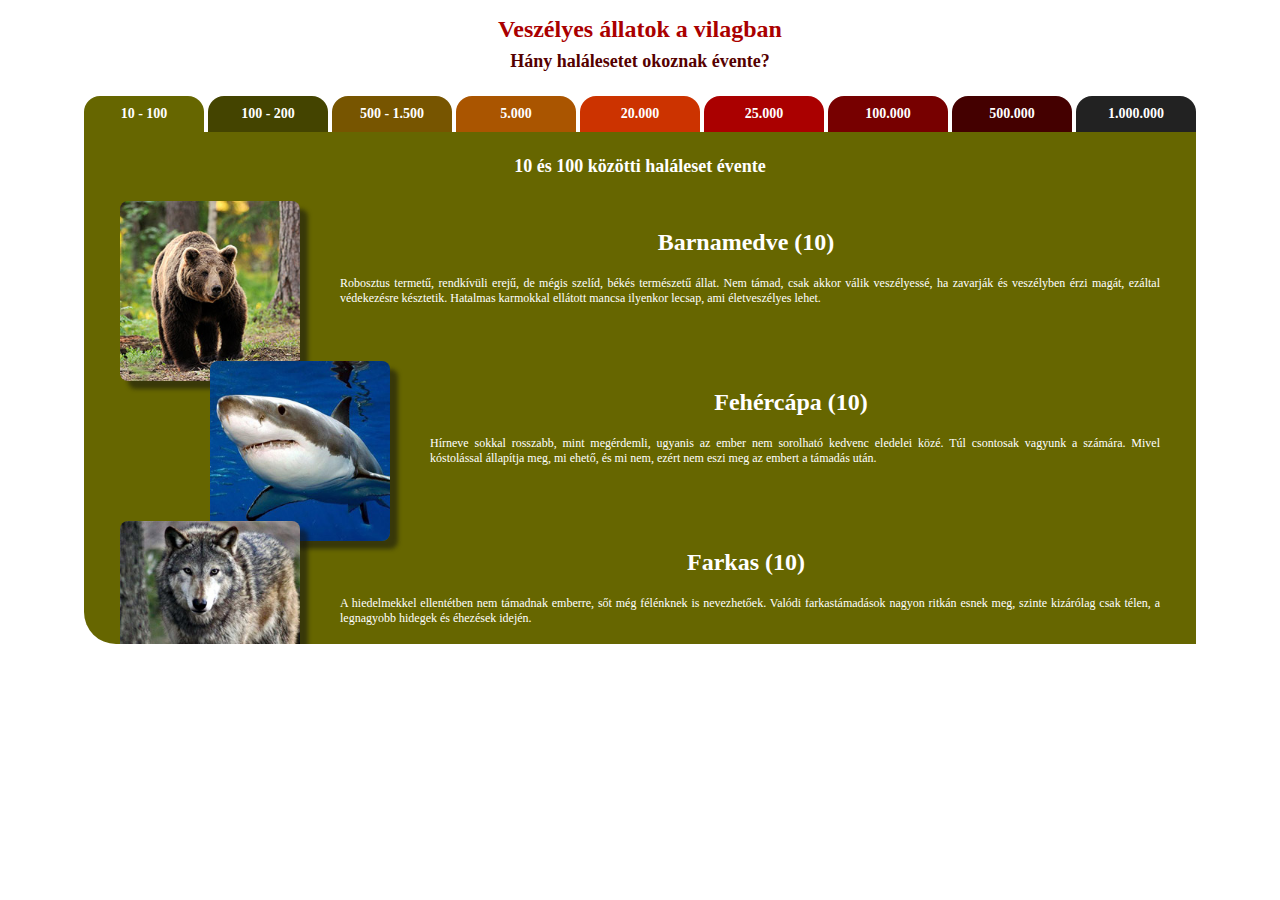
<file: index.html>
<!DOCTYPE html>
<html lang="hu">

<head>
    <meta charset="UTF-8">
    <title>Mintapélda: Veszélyes állatok a világban</title>
    <link type='text/css' rel='stylesheet' href='./css/allat.css'>
    <meta name='robots' content='noindex'>
</head>


<body>

  <center>
  <div id='keret'>

    <h1>Veszélyes állatok a vilagban</h1>
    <h2>Hány halálesetet okoznak évente?</h2>



    <a href='1.htm' target='nagyablak'>
    <div class='ful' style=' background-color: #660; '>
	10 - 100
    </div>
    </a>

    <a href='2.htm' target='nagyablak'>
    <div class='ful' style=' background-color: #440; '>
	100 - 200
    </div>
    </a>

    <a href='3.htm' target='nagyablak'>
    <div class='ful' style=' background-color: #750; '>
	500 - 1.500
    </div>
    </a>

    <a href='4.htm' target='nagyablak'>
    <div class='ful' style=' background-color: #A50; '>
	5.000
    </div>
    </a>

    <a href='5.htm' target='nagyablak'>
    <div class='ful' style=' background-color: #C30; '>
	20.000
    </div>
    </a>

    <a href='6.htm' target='nagyablak'>
    <div class='ful' style=' background-color: #A00; '>
	25.000
    </div>
    </a>

    <a href='7.htm' target='nagyablak'>
    <div class='ful' style=' background-color: #700; '>
	100.000
    </div>
    </a>

    <a href='8.htm' target='nagyablak'>
    <div class='ful' style=' background-color: #400; '>
	500.000
    </div>
    </a>

    <a href='9.htm' target='nagyablak'>
    <div class='ful' style=' background-color: #222; '>
	1.000.000
    </div>
    </a>


    <iframe name='nagyablak' width=1112 height=512 frameborder=0 src='1.htm'></iframe>

  </div>
  </center>

</body>

</html>
</file>
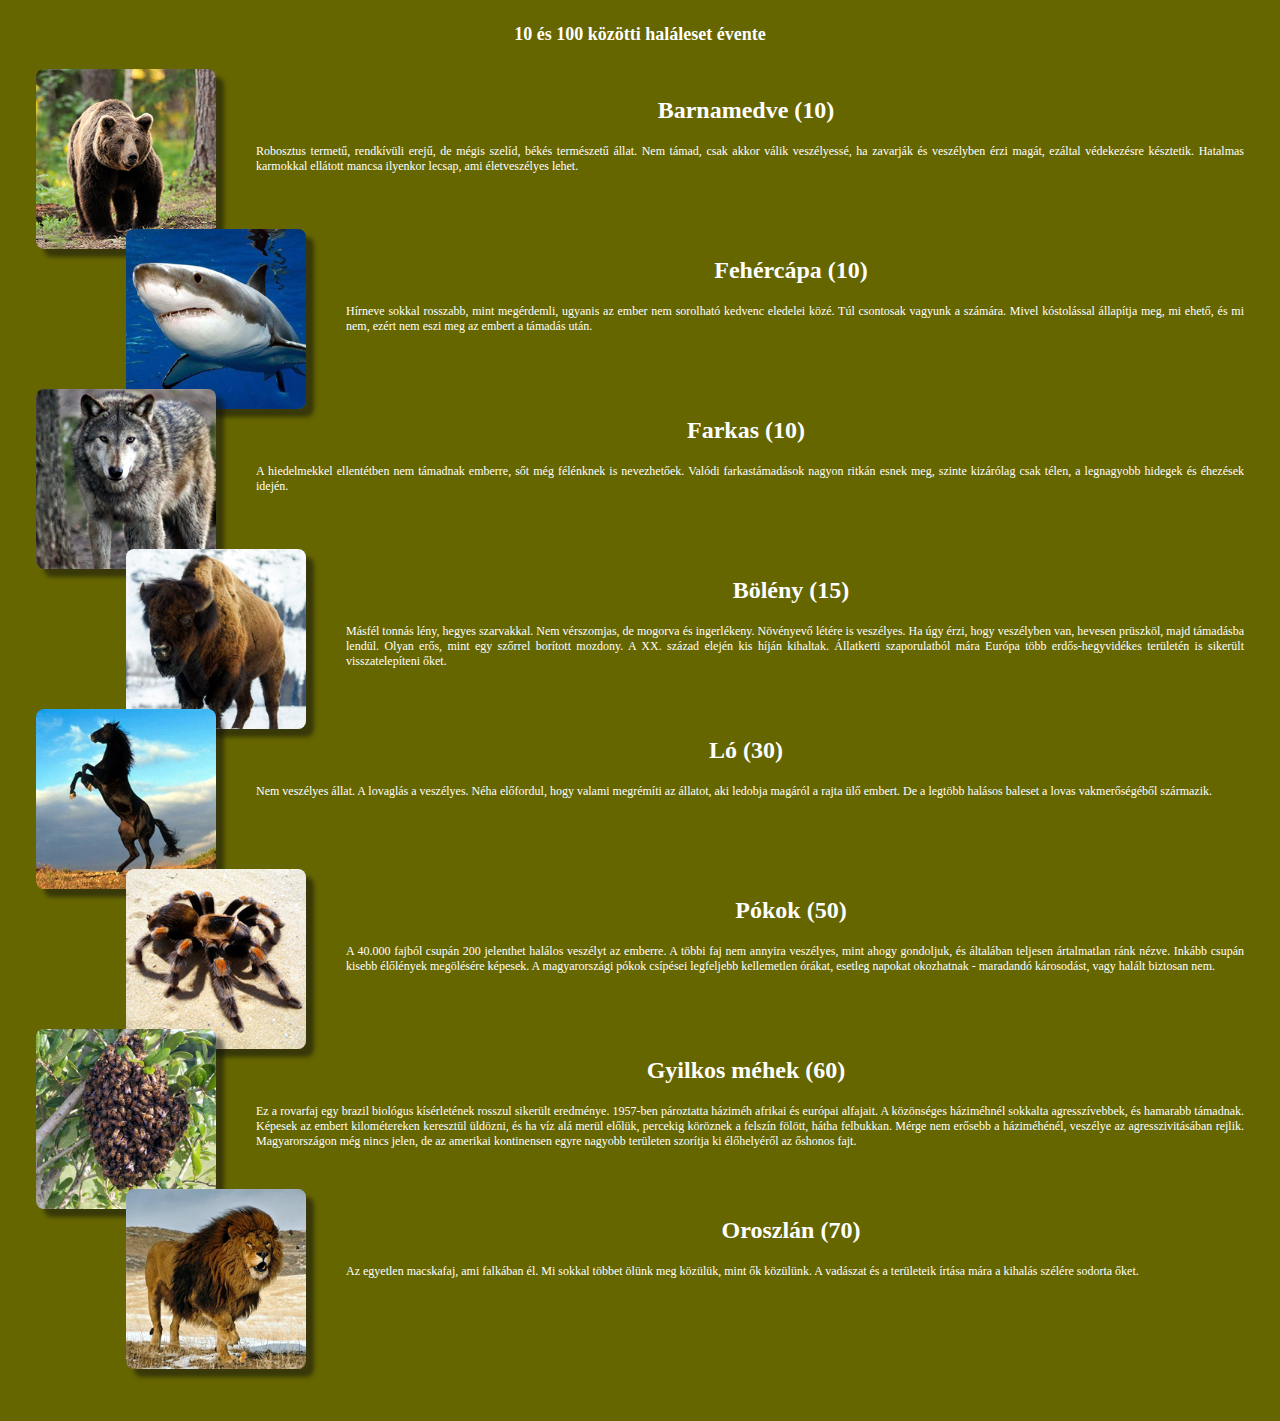
<file: 1.htm>
<!DOCTYPE html>
<html lang="hu">

<head>
	<meta charset="UTF-8">
    <link type='text/css' rel='stylesheet' href='./css/allat.css'>
    <meta name='robots' content='noindex'>
</head>


<body id='belso' style=' background-color: #660; '>


    <h1>10 és 100 közötti haláleset évente</h1>

    <div id='lista'>

	<div>
		<img src='kep/barnamedve.jpg'>
		<h2>Barnamedve (10)</h2>
		<p>
			Robosztus termetű, rendkívüli erejű, de mégis szelíd, békés természetű állat. 
			Nem támad, csak akkor válik veszélyessé, ha zavarják és veszélyben érzi magát, 
			ezáltal védekezésre késztetik. Hatalmas karmokkal ellátott mancsa ilyenkor 
			lecsap, ami életveszélyes lehet.
		</p>
	</div>

	<div>
		<img src='kep/fehercapa.jpg'>
		<h2>Fehércápa (10)</h2>
		<p>
			Hírneve sokkal rosszabb, mint megérdemli, ugyanis az ember nem sorolható kedvenc 
			eledelei közé. Túl csontosak vagyunk a számára. Mivel kóstolással állapítja meg, 
			mi ehető, és mi nem, ezért nem eszi meg az embert a támadás után.
		</p>
	</div>

	<div>
		<img src='kep/farkas.jpg'>
		<h2>Farkas (10)</h2>
		<p>
			A hiedelmekkel ellentétben nem támadnak emberre, sőt még félénknek is nevezhetőek.
			Valódi farkastámadások nagyon ritkán esnek meg, szinte kizárólag csak télen, a 
			legnagyobb hidegek és éhezések idején.
		</p>
	</div>

	<div>
		<img src='kep/boleny.jpg'>
		<h2>Bölény (15)</h2>
		<p>
			Másfél tonnás lény, hegyes szarvakkal. Nem vérszomjas, de mogorva és ingerlékeny. 
			Növényevő létére is veszélyes. Ha úgy érzi, hogy veszélyben van, hevesen prüszköl, 
			majd támadásba lendül. Olyan erős, mint egy szőrrel borított mozdony. A XX. század 
			elején kis híján kihaltak. Állatkerti szaporulatból mára Európa több erdős-hegyvidékes
			területén is sikerült visszatelepíteni őket.
 		</p>
	</div>

	<div>
		<img src='kep/lo.jpg'>
		<h2>Ló (30)</h2>
		<p>
			Nem veszélyes állat. A lovaglás a veszélyes. Néha előfordul, hogy valami megrémíti 
			az állatot, aki ledobja magáról a rajta ülő embert. De a legtöbb halásos baleset a 
			lovas vakmerőségéből származik.
		</p>
	</div>

	<div>
		<img src='kep/pok.jpg'>
		<h2>Pókok (50)</h2>
		<p>
			A 40.000 fajból csupán 200 jelenthet halálos veszélyt az emberre. A többi faj nem 
			annyira veszélyes, mint ahogy gondoljuk, és általában teljesen ártalmatlan ránk 
			nézve. Inkább csupán kisebb élőlények megölésére képesek. A magyarországi pókok 
			csípései legfeljebb kellemetlen órákat, esetleg napokat okozhatnak - maradandó 
			károsodást, vagy halált biztosan nem.
		</p>
	</div>

	<div>
		<img src='kep/mehek.jpg'>
		<h2>Gyilkos méhek (60)</h2>
		<p>
			Ez a rovarfaj egy brazil biológus kísérletének rosszul sikerült eredménye. 1957-ben 
			pároztatta háziméh afrikai és európai alfajait. A közönséges háziméhnél sokkalta 
			agresszívebbek, és hamarabb támadnak. Képesek az embert kilométereken keresztül 
			üldözni, és ha víz alá merül előlük, percekig köröznek a felszín fölött, hátha 
			felbukkan. Mérge nem erősebb a háziméhénél, veszélye az agresszivitásában rejlik.
			Magyarországon még nincs jelen, de az amerikai kontinensen egyre nagyobb területen 
			szorítja ki élőhelyéről az őshonos fajt.
		</p>
	</div>

	<div>
		<img src='kep/oroszlan.jpg'>
		<h2>Oroszlán (70)</h2>
		<p>
			Az egyetlen macskafaj, ami falkában él. Mi sokkal többet ölünk meg közülük, mint ők
			közülünk. A vadászat és a területeik írtása mára a kihalás szélére sodorta őket.
		</p>
	</div>

    </div>

</body>

</html>
</file>
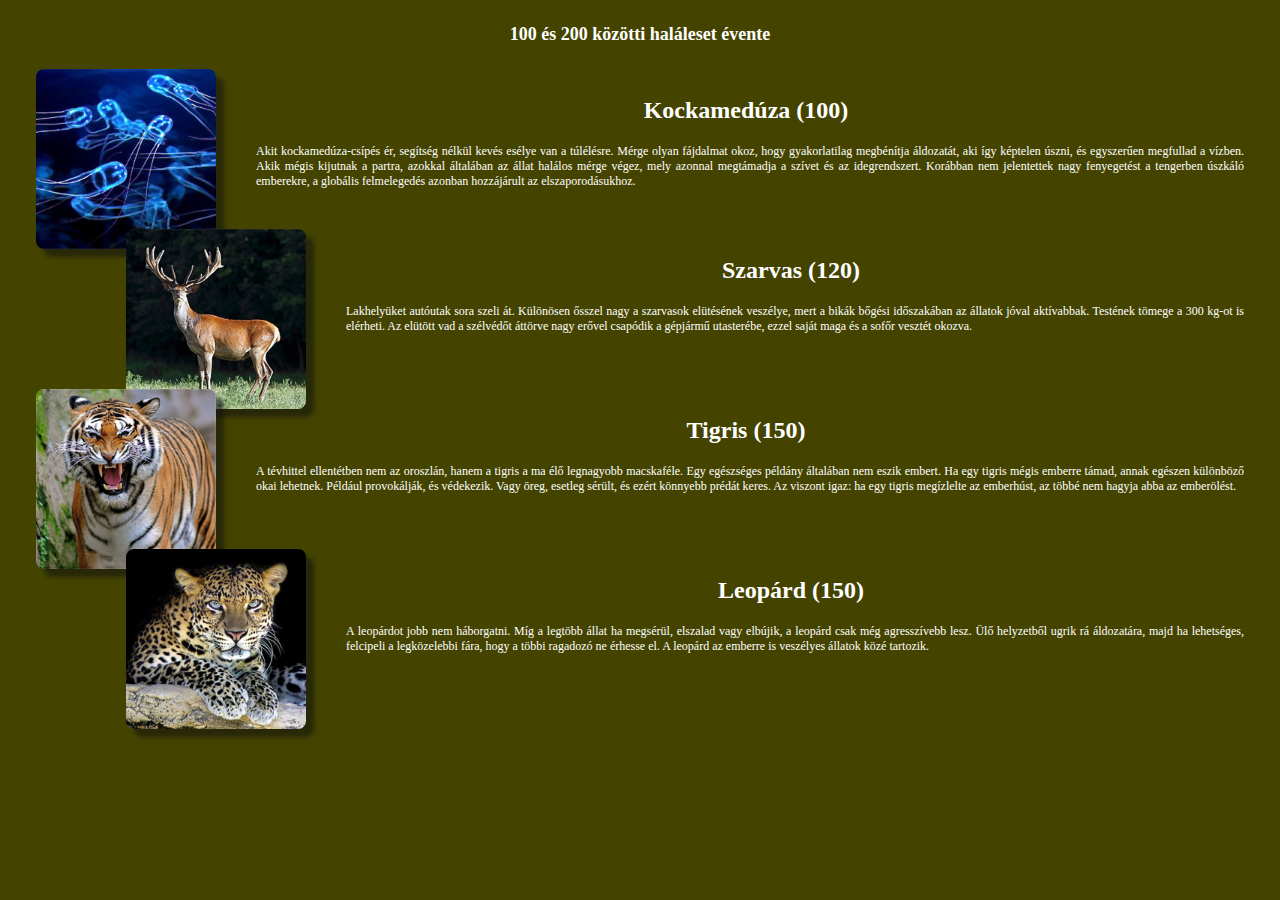
<file: 2.htm>
<!DOCTYPE html>
<html lang="hu">

<head>
	<meta charset="UTF-8">
    <link type='text/css' rel='stylesheet' href='./css/allat.css'>
    <meta name='robots' content='noindex'>
</head>


<body id='belso' style=' background-color: #440; '>


    <h1>100 és 200 közötti haláleset évente</h1>

    <div id='lista'>

	<div>
		<img src='kep/kockameduza.jpg'>
		<h2>Kockamedúza (100)</h2>
		<p>
			Akit kockamedúza-csípés ér, segítség nélkül kevés esélye van a túlélésre. Mérge 
			olyan fájdalmat okoz, hogy gyakorlatilag megbénítja áldozatát, aki így képtelen 
			úszni, és egyszerűen megfullad a vízben. Akik mégis kijutnak a partra, azokkal 
			általában az állat halálos mérge végez, mely azonnal megtámadja a szívet és az 
			idegrendszert. Korábban nem jelentettek nagy fenyegetést a tengerben úszkáló 
			emberekre, a globális felmelegedés azonban hozzájárult az elszaporodásukhoz.
		</p>
	</div>

	<div>
		<img src='kep/szarvas.jpg'>
		<h2>Szarvas (120)</h2>
		<p>
			Lakhelyüket autóutak sora szeli át. Különösen ősszel nagy a szarvasok elütésének 
			veszélye, mert a bikák bőgési időszakában az állatok jóval aktívabbak. Testének 
			tömege a 300 kg-ot is elérheti. Az elütött vad a szélvédőt áttörve nagy erővel 
			csapódik a gépjármű utasterébe, ezzel saját maga és a sofőr vesztét okozva.
		</p>
	</div>

	<div>
		<img src='kep/tigris.jpg'>
		<h2>Tigris (150)</h2>
		<p>
			A tévhittel ellentétben nem az oroszlán, hanem a tigris a ma élő legnagyobb 
			macskaféle. Egy egészséges példány általában nem eszik embert. Ha egy tigris 
			mégis emberre támad, annak egészen különböző okai lehetnek. Például provokálják,
			és védekezik. Vagy öreg, esetleg sérült, és ezért könnyebb prédát keres. Az viszont 
			igaz: ha egy tigris megízlelte az emberhúst, az többé nem hagyja abba az emberölést.
		</p>
	</div>

	<div>
		<img src='kep/leopard.jpg'>
		<h2>Leopárd (150)</h2>
		<p>
			A leopárdot jobb nem háborgatni. Míg a legtöbb állat ha megsérül, elszalad vagy 
			elbújik, a leopárd csak még agresszívebb lesz. Ülő helyzetből ugrik rá áldozatára, 
			majd ha lehetséges, felcipeli a legközelebbi fára, hogy a többi ragadozó ne érhesse 
			el. A leopárd az emberre is veszélyes állatok közé tartozik.
		</p>
	</div>

    </div>

</body>

</html>
</file>
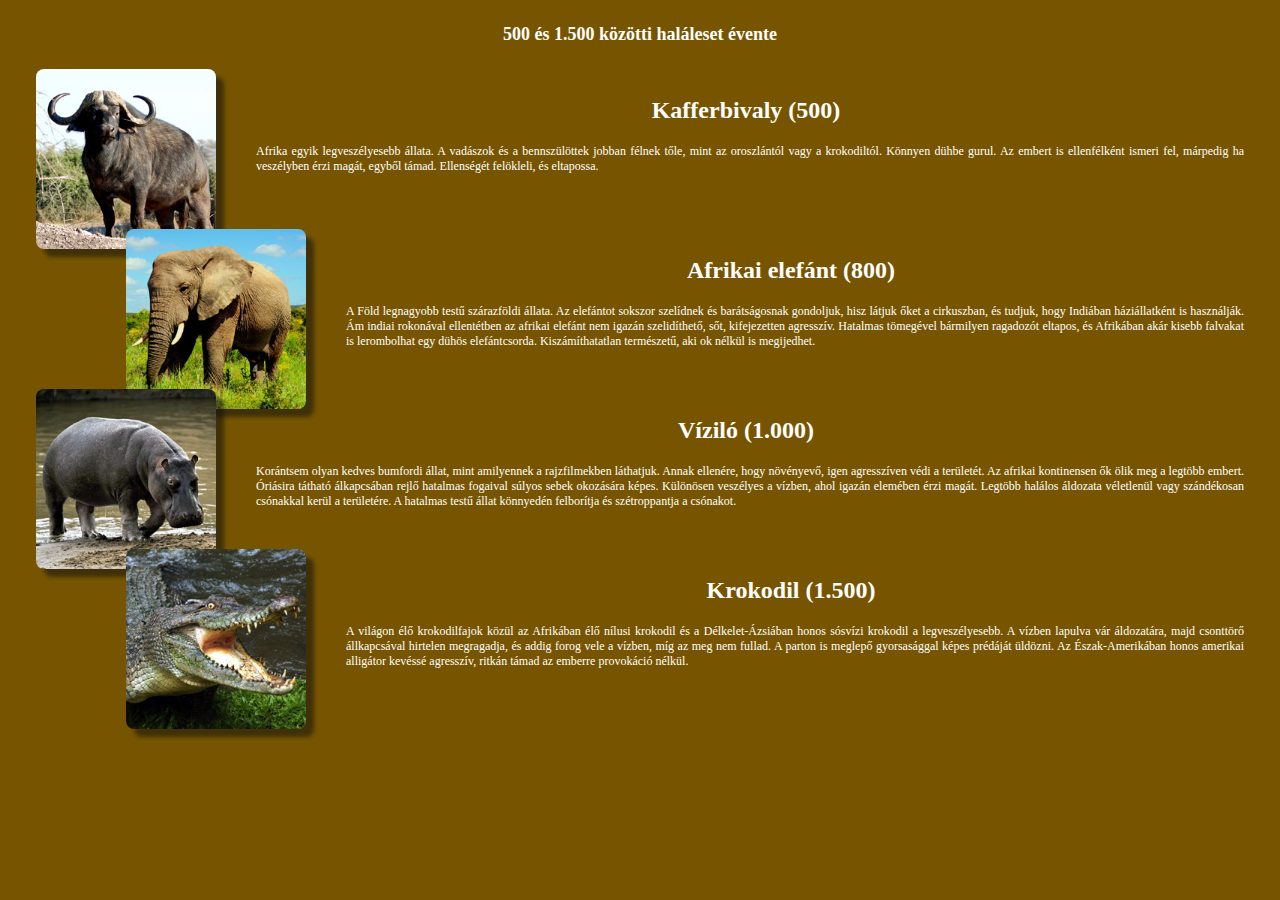
<file: 3.htm>
<!DOCTYPE html>
<html lang="hu">

<head>
	<meta charset="UTF-8">
    <link type='text/css' rel='stylesheet' href='./css/allat.css'>
    <meta name='robots' content='noindex'>
</head>


<body id='belso' style=' background-color: #750; '>


    <h1>500 és 1.500 közötti haláleset évente</h1>

    <div id='lista'>

	<div>
		<img src='kep/kafferbivaly.jpg'>
		<h2>Kafferbivaly (500)</h2>
		<p>
			Afrika egyik legveszélyesebb állata. A vadászok és a bennszülöttek jobban félnek 
			tőle, mint az oroszlántól vagy a krokodiltól. Könnyen dühbe gurul. Az embert is
			ellenfélként ismeri fel, márpedig ha veszélyben érzi magát, egyből támad. 
			Ellenségét felökleli, és eltapossa.
		</p>
	</div>

	<div>
		<img src='kep/elefant.jpg'>
		<h2>Afrikai elefánt (800)</h2>
		<p>
			A Föld legnagyobb testű szárazföldi állata. Az elefántot sokszor szelídnek és 
			barátságosnak gondoljuk, hisz látjuk őket a cirkuszban, és tudjuk, hogy Indiában 
			háziállatként is használják. Ám indiai rokonával ellentétben az afrikai elefánt nem 
			igazán szelidíthető, sőt, kifejezetten agresszív. Hatalmas tömegével bármilyen 
			ragadozót eltapos, és Afrikában akár kisebb falvakat is lerombolhat egy dühös 
			elefántcsorda. Kiszámíthatatlan természetű, aki ok nélkül is megijedhet.
		</p>
	</div>

	<div>
		<img src='kep/vizilo.jpg'>
		<h2>Víziló (1.000)</h2>
		<p>
			Korántsem olyan kedves bumfordi állat, mint amilyennek a rajzfilmekben láthatjuk. 
			Annak ellenére, hogy növényevő, igen agresszíven védi a területét. Az afrikai 
			kontinensen ők ölik meg a legtöbb embert. Óriásira tátható álkapcsában rejlő
			hatalmas fogaival súlyos sebek okozására képes. Különösen veszélyes a vízben, 
			ahol igazán elemében érzi magát. Legtöbb halálos áldozata véletlenül vagy 
			szándékosan csónakkal kerül a területére. A hatalmas testű állat könnyedén 
			felborítja és szétroppantja a csónakot.
		</p>
	</div>

	<div>
		<img src='kep/krokodil.jpg'>
		<h2>Krokodil (1.500)</h2>
		<p>
			A világon élő krokodilfajok közül az Afrikában élő nílusi krokodil és a 
			Délkelet-Ázsiában honos sósvízi krokodil a legveszélyesebb. A vízben lapulva 
			vár áldozatára, majd csonttörő állkapcsával hirtelen megragadja, és addig 
			forog vele a vízben, míg az meg nem fullad. A parton is meglepő gyorsasággal 
			képes prédáját üldözni. Az Észak-Amerikában honos amerikai alligátor kevéssé 
			agresszív, ritkán támad az emberre provokáció nélkül.
		</p>
	</div>

    </div>

</body>

</html>
</file>
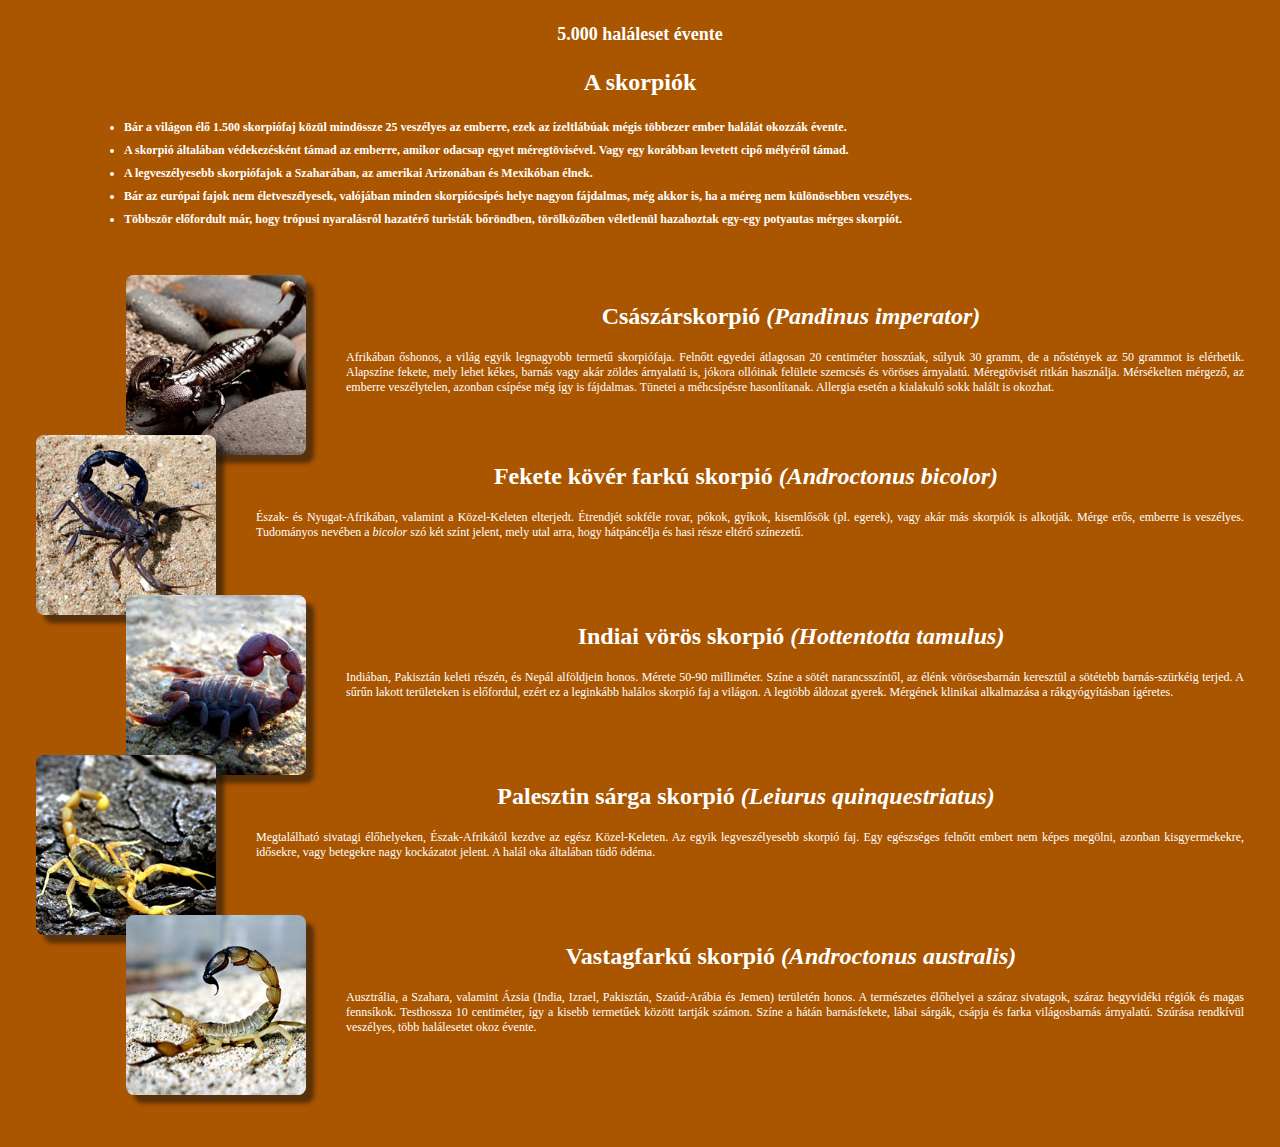
<file: 4.htm>
<!DOCTYPE html>
<html lang="hu">

<head>
	<meta charset="UTF-8">
    <link type='text/css' rel='stylesheet' href='/css/allat.css'>
    <meta name='robots' content='noindex'>
</head>


<body id='belso' style=' background-color: #A50; '>


    <h1>5.000 haláleset évente</h1>

    <h2>A skorpiók</h2>

    <div id='lista'>

	<ul>

		<li>Bár a világon élő 1.500 skorpiófaj közül mindössze 25 veszélyes az emberre, ezek 
		    az ízeltlábúak mégis többezer ember halálát okozzák évente. 
		<li>A skorpió általában védekezésként támad az emberre, amikor odacsap egyet méregtövisével. 
		    Vagy egy korábban levetett cipő mélyéről támad. 
		<li>A legveszélyesebb skorpiófajok a Szaharában, az amerikai Arizonában és Mexikóban élnek. 
		<li>Bár az európai fajok nem életveszélyesek, valójában minden skorpiócsípés helye nagyon 
		    fájdalmas, még akkor is, ha a méreg nem különösebben veszélyes. 
		<li>Többször előfordult már, hogy trópusi nyaralásról hazatérő turisták bőröndben, törölközőben 
		    véletlenül hazahoztak egy-egy potyautas mérges skorpiót.
	</ul>

	<div>
		<img src='kep/skorpio_csaszar.jpg'>
		<h2>Császárskorpió <i>(Pandinus imperator)</i></h2>
		<p>
			Afrikában őshonos, a világ egyik legnagyobb termetű skorpiófaja. Felnőtt egyedei 
			átlagosan 20 centiméter hosszúak, súlyuk 30 gramm, de a nőstények az 50 grammot 
			is elérhetik. Alapszíne fekete, mely lehet kékes, barnás vagy akár zöldes árnyalatú 
			is, jókora ollóinak felülete szemcsés és vöröses árnyalatú. Méregtövisét ritkán 
			használja. Mérsékelten mérgező, az emberre veszélytelen, azonban csípése még így 
			is fájdalmas. Tünetei a méhcsípésre hasonlítanak. Allergia esetén a kialakuló 
			sokk halált is okozhat.
		</p>
	</div>

	<div>
		<img src='kep/skorpio_feketekoverfarku.jpg'>
		<h2>Fekete kövér farkú skorpió <i>(Androctonus bicolor)</i></h2>
		<p>
			Észak- és Nyugat-Afrikában, valamint a Közel-Keleten elterjedt. Étrendjét 
			sokféle rovar, pókok, gyíkok, kisemlősök (pl. egerek), vagy akár más skorpiók 
			is alkotják. Mérge erős, emberre is veszélyes. Tudományos nevében a <i>bicolor</i> 
			szó két színt jelent, mely utal arra, hogy hátpáncélja és hasi része eltérő 
			színezetű. 
		</p>
	</div>

	<div>
		<img src='kep/skorpio_indiaivoros.jpg'>
		<h2>Indiai vörös skorpió <i>(Hottentotta tamulus)</i></h2>
		<p>
			Indiában, Pakisztán keleti részén, és Nepál alföldjein honos. Mérete 50-90 
			milliméter. Színe a sötét narancsszíntől, az élénk vörösesbarnán keresztül 
			a sötétebb barnás-szürkéig terjed. A sűrűn lakott területeken is előfordul, 
			ezért ez a leginkább halálos skorpió faj a világon. A legtöbb áldozat gyerek. 
			Mérgének klinikai alkalmazása a rákgyógyításban ígéretes.
		</p>
	</div>

	<div>
		<img src='kep/skorpio_palesztinsarga.jpg'>
		<h2>Palesztin sárga skorpió <i>(Leiurus quinquestriatus)</i></h2>
		<p>
			Megtalálható sivatagi élőhelyeken, Észak-Afrikától kezdve az egész Közel-Keleten. 
			Az egyik legveszélyesebb skorpió faj. Egy egészséges felnőtt embert nem képes 
			megölni, azonban kisgyermekekre, idősekre, vagy betegekre nagy kockázatot jelent. 
			A halál oka általában tüdő ödéma. 
		</p>
	</div>

	<div>
		<img src='kep/skorpio_vastagfarku.jpg'>
		<h2>Vastagfarkú skorpió <i>(Androctonus australis)</i></h2>
		<p>
			Ausztrália, a Szahara, valamint Ázsia (India, Izrael, Pakisztán, Szaúd-Arábia 
			és Jemen) területén honos. A természetes élőhelyei a száraz sivatagok, száraz 
			hegyvidéki régiók és magas fennsíkok. Testhossza 10 centiméter, így a kisebb 
			termetűek között tartják számon. Színe a hátán barnásfekete, lábai sárgák, 
			csápja és farka világosbarnás árnyalatú. Szúrása rendkívül veszélyes, 
			több halálesetet okoz évente. 
		</p>
	</div>

    </div>

</body>

</html>
</file>
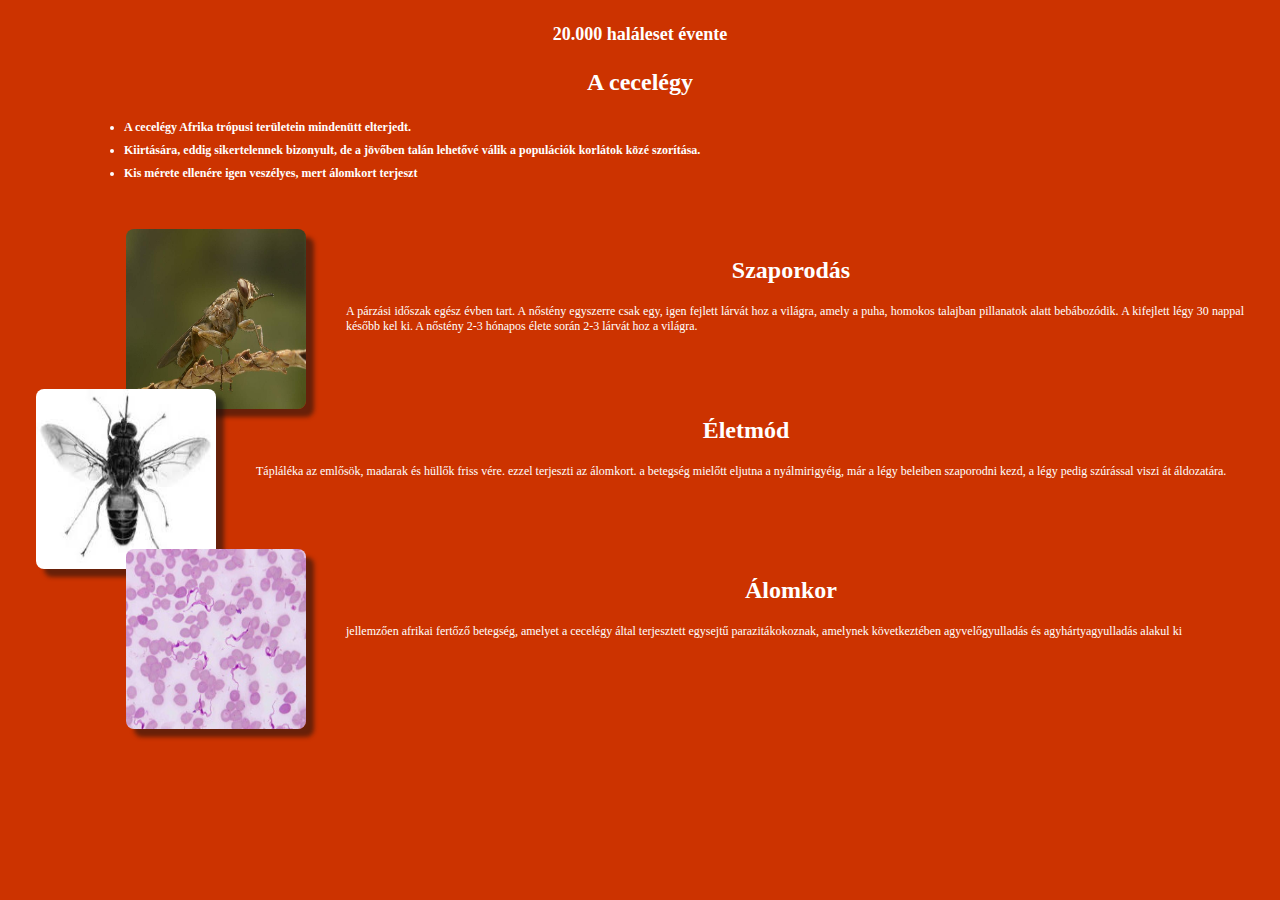
<file: 5.htm>
<!DOCTYPE html>
<html lang="hu">

<head>
	<meta charset="UTF-8">
    <link type='text/css' rel='stylesheet' href='./css/allat.css'>
    <meta name='robots' content='noindex'>
</head>


<body id='belso' style=' background-color: #C30; '>


    <h1>20.000 haláleset évente</h1>

    <h2>A cecelégy</h2>

    <div id='lista'>
		

	<ul>
		<li>A cecelégy Afrika trópusi területein mindenütt elterjedt.
		<li>Kiirtására, eddig sikertelennek bizonyult, de a jövőben talán lehetővé válik a populációk korlátok közé szorítása.
		<li>  Kis mérete ellenére igen veszélyes, mert álomkort terjeszt 
	</ul>

	
	<div>
		<img src='./kep/cece2.jpg'>
		<h2>Szaporodás</h2>
		<p>
			A párzási időszak egész évben tart. A nőstény egyszerre csak egy, igen fejlett lárvát hoz a világra, amely a puha, homokos talajban pillanatok alatt bebábozódik. A kifejlett légy 30 nappal később kel ki. A nőstény 2-3 hónapos élete során 2-3 lárvát hoz a világra.
		</p>
	</div>
	<div>
		<img src='./kep/cece3.jpg'>
		<h2>Életmód</h2>
		<p>
			Tápláléka az emlősök, madarak és hüllők friss vére. ezzel terjeszti az álomkort. a betegség mielőtt eljutna a nyálmirigyéig, már a légy beleiben szaporodni kezd, a légy pedig szúrással viszi át áldozatára.
		</p>
	</div>
	<div>
		<img src='./kep/cece1.jpg'>
		<h2>Álomkor</h2>
		<p>
			jellemzően afrikai fertőző betegség, amelyet a cecelégy által terjesztett egysejtű parazitákokoznak, amelynek következtében agyvelőgyulladás és agyhártyagyulladás alakul ki
		</p>
	</div>

    </div>

</body>

</html>
</file>
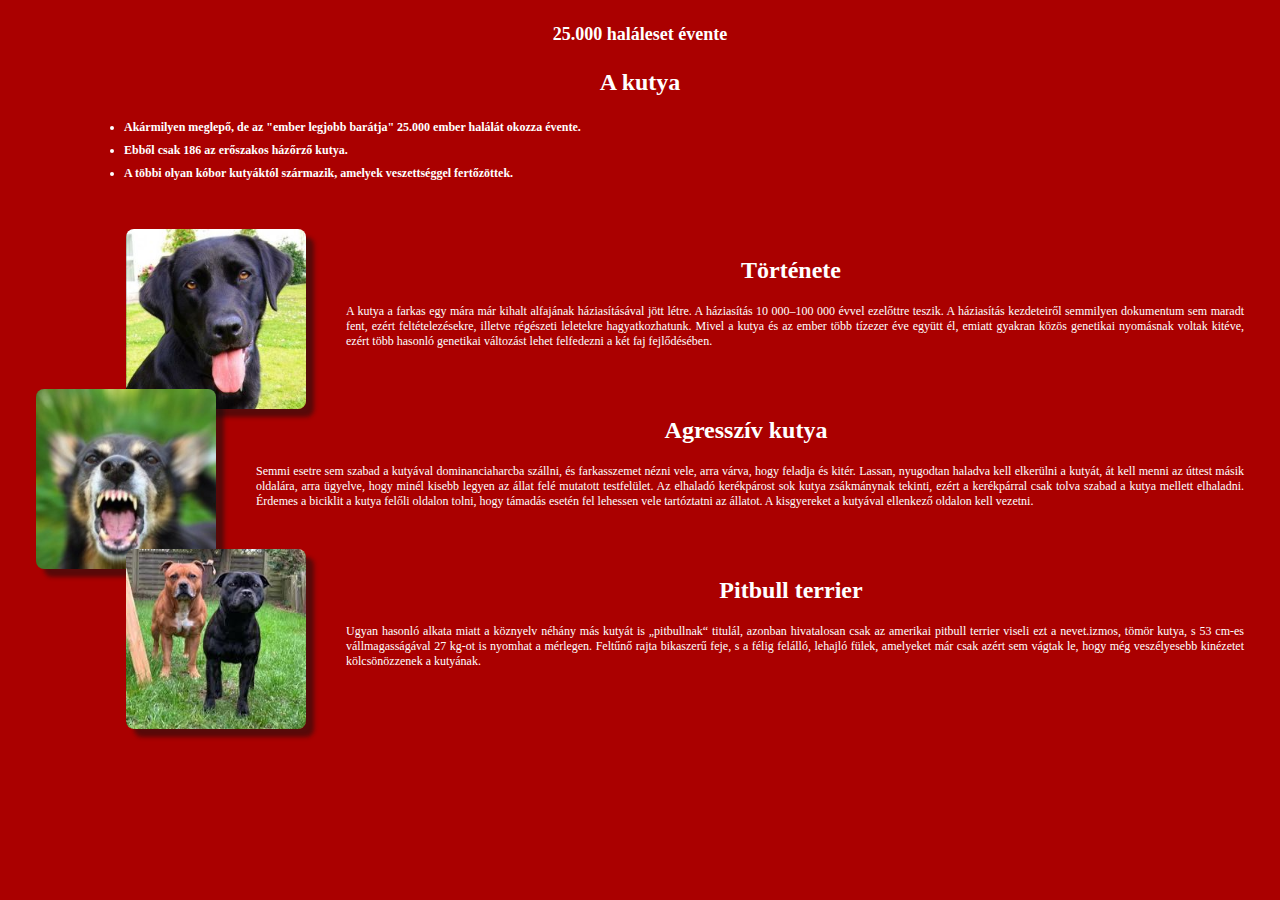
<file: 6.htm>
<!DOCTYPE html>
<html lang="hu">

<head>
	<meta charset="UTF-8">
    <link type='text/css' rel='stylesheet' href='./css/allat.css'>
    <meta name='robots' content='noindex'>
</head>


<body id='belso' style=' background-color: #A00; '>


    <h1>25.000 haláleset évente</h1>

    <h2>A kutya</h2>

    <div id='lista'>

	<ul>
		<li>Akármilyen meglepő, de az "ember legjobb barátja" 25.000 ember halálát okozza évente.
		<li>  Ebből csak 186 az erőszakos házőrző kutya.
		<li> A többi olyan kóbor kutyáktól származik, amelyek veszettséggel fertőzöttek.
	</ul>

	<div>
		<img src='/kep/dog1.jpg'>
		<h2>Története</h2>
		<p>
			A kutya a farkas egy mára már kihalt alfajának  háziasításával  jött létre.  A háziasítás 10 000–100 000 évvel ezelőttre teszik. A háziasítás kezdeteiről semmilyen dokumentum sem maradt fent, ezért feltételezésekre, illetve régészeti leletekre hagyatkozhatunk. Mivel a kutya és az ember több tízezer éve együtt él, emiatt gyakran közös genetikai nyomásnak voltak kitéve, ezért több hasonló genetikai változást lehet felfedezni a két faj fejlődésében. 		</p>
	</div>
	<div>
		<img src='kep/dog2.jpg'>
		<h2>Agresszív kutya</h2>
		<p>
			Semmi esetre sem szabad a kutyával dominanciaharcba szállni, és farkasszemet nézni vele, arra várva, hogy feladja és kitér. Lassan, nyugodtan haladva kell elkerülni a kutyát, át kell menni az úttest másik oldalára, arra ügyelve, hogy minél kisebb legyen az állat felé mutatott testfelület. Az elhaladó kerékpárost sok kutya zsákmánynak tekinti, ezért a kerékpárral csak tolva szabad a kutya mellett elhaladni. Érdemes a biciklit a kutya felőli oldalon tolni, hogy támadás esetén fel lehessen vele tartóztatni az állatot. A kisgyereket a kutyával ellenkező oldalon kell vezetni.
		</p>
	</div>
	<div>
		<img src='kep/dog3.jpg'>
		<h2>Pitbull terrier</h2>
		<p>
			Ugyan hasonló alkata miatt a köznyelv néhány más kutyát is „pitbullnak“ titulál, azonban hivatalosan csak az amerikai pitbull terrier viseli ezt a nevet.izmos, tömör kutya, s 53 cm-es vállmagasságával 27 kg-ot is nyomhat a mérlegen. Feltűnő rajta bikaszerű feje, s a félig felálló, lehajló fülek, amelyeket már csak azért sem vágtak le, hogy még veszélyesebb kinézetet kölcsönözzenek a kutyának.
		</p>
	</div>

    </div>

</body>

</html>
</file>
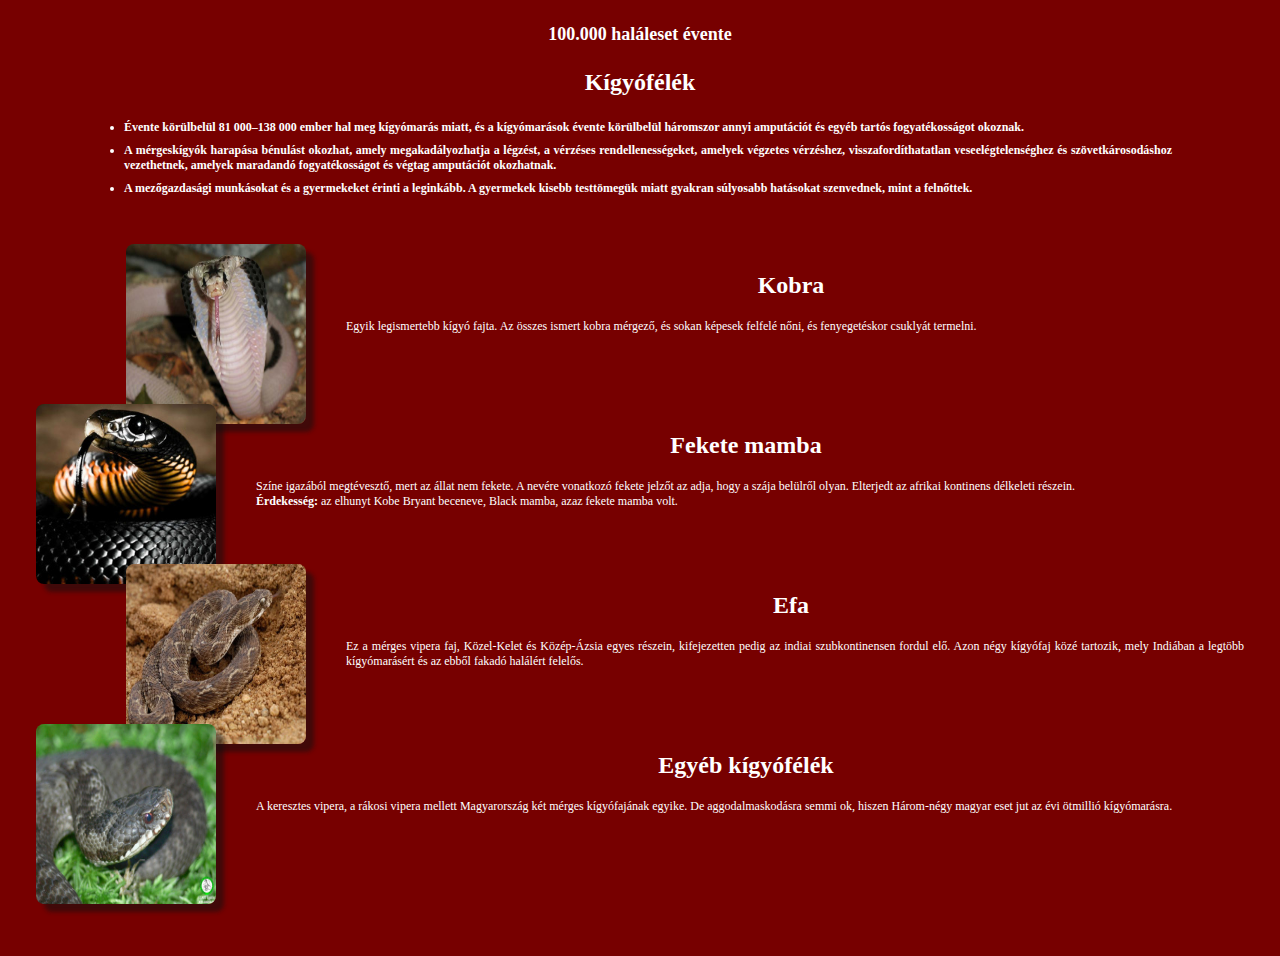
<file: 7.htm>
<!DOCTYPE html>
<html lang="hu">

<head>
	<meta charset="UTF-8">
    <link type='text/css' rel='stylesheet' href='./css/allat.css'>
    <meta name='robots' content='noindex'>
</head>


<body id='belso' style=' background-color: #700; '>


    <h1>100.000 haláleset évente</h1>

    <h2>Kígyófélék</h2>

    <div id='lista'>

	<ul>
		<li>Évente körülbelül 81 000–138 000 ember hal meg kígyómarás miatt, és a kígyómarások évente körülbelül háromszor annyi amputációt és egyéb tartós fogyatékosságot okoznak.
		<li>A mérgeskígyók harapása bénulást okozhat, amely megakadályozhatja a légzést, a vérzéses rendellenességeket, amelyek végzetes vérzéshez, visszafordíthatatlan veseelégtelenséghez és szövetkárosodáshoz vezethetnek, amelyek maradandó fogyatékosságot és végtag amputációt okozhatnak.
		<li>A mezőgazdasági munkásokat és a gyermekeket érinti a leginkább. A gyermekek kisebb testtömegük miatt gyakran súlyosabb hatásokat szenvednek, mint a felnőttek.
	</ul>

	<div>
		<img src='kep/kigyo1.jpg'>
		<h2>Kobra</h2>
		<p>
			 Egyik legismertebb kígyó fajta. Az összes ismert kobra mérgező, és sokan képesek felfelé nőni, és fenyegetéskor csuklyát termelni.
		</p>
	</div>
	<div>
		<img src='kep/kigyo2.jpg'>
		<h2>Fekete mamba</h2>
		<p>
			Színe igazából  megtévesztő, mert az állat nem fekete. A nevére vonatkozó fekete jelzőt az adja, hogy a szája belülről olyan. Elterjedt az afrikai kontinens délkeleti részein. <br> <b> Érdekesség:</b> az elhunyt Kobe Bryant beceneve, Black mamba, azaz fekete mamba volt. 
		</p>
	</div>
	<div>
		<img src='kep/kigyo3.jpg'>
		<h2>Efa</h2>
		<p>
			Ez a mérges vipera faj, Közel-Kelet és Közép-Ázsia egyes részein, kifejezetten pedig az indiai szubkontinensen fordul elő. Azon négy kígyófaj közé tartozik, mely Indiában a legtöbb kígyómarásért és az ebből fakadó halálért felelős.
		</p>
	</div>
	<div>
		<img src='kep/kigyo4.jpg'>
		<h2> Egyéb kígyófélék</h2>
		<p>
			A keresztes vipera, a rákosi vipera mellett Magyarország két mérges kígyófajának egyike. De aggodalmaskodásra semmi ok, hiszen Három-négy magyar eset jut az évi ötmillió kígyómarásra.
		</p>
	</div>

    </div>

</body>

</html>
</file>
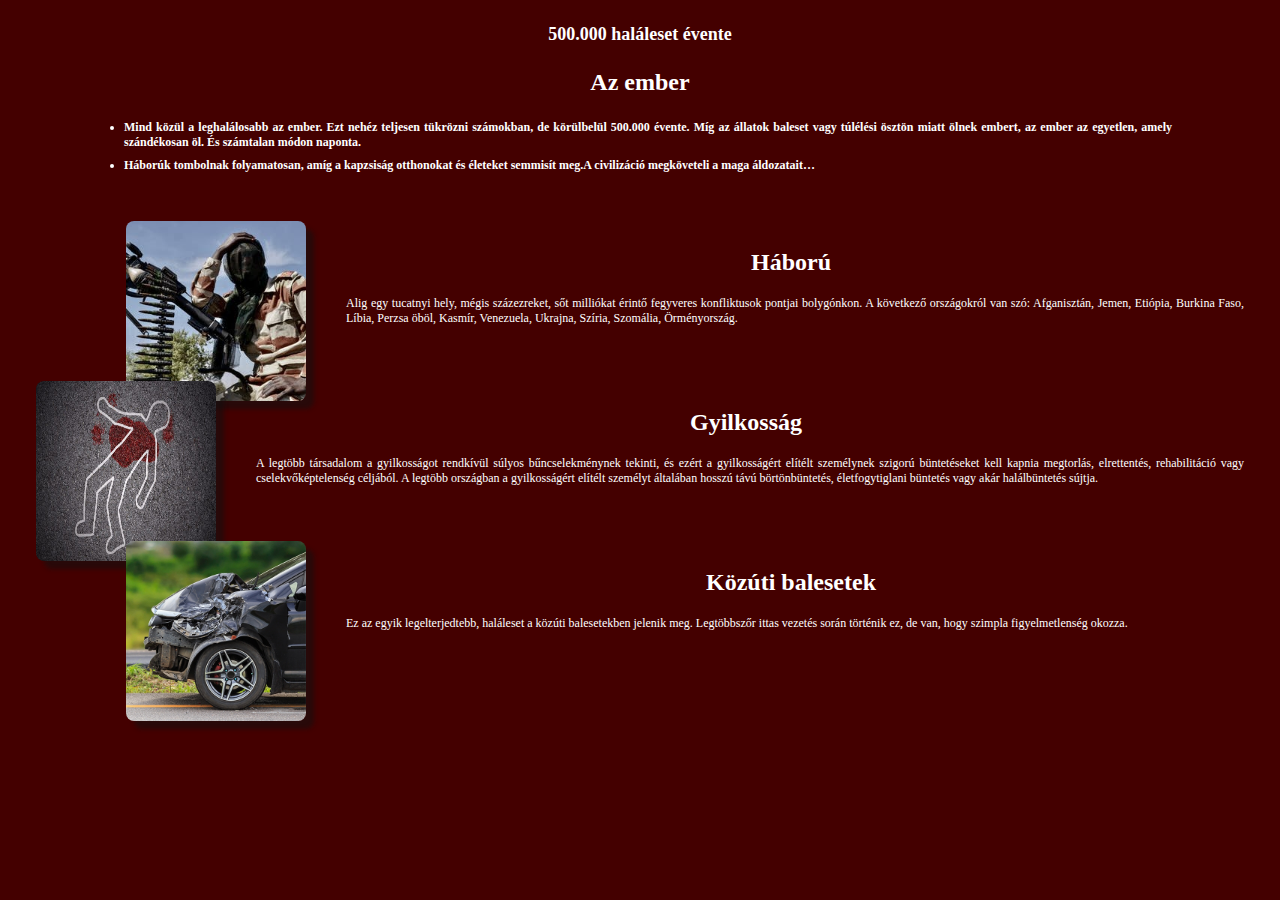
<file: 8.htm>
<!DOCTYPE html>
<html lang="hu">

<head>
	<meta charset="UTF-8">
    <link type='text/css' rel='stylesheet' href='./css/allat.css'>
    <meta name='robots' content='noindex'>
</head>


<body id='belso' style=' background-color: #400; '>


    <h1>500.000 haláleset évente</h1>

    <h2>Az ember</h2>

    <div id='lista'>

	<ul>
		<li>Mind közül a leghalálosabb az ember. Ezt nehéz teljesen tükrözni számokban, de körülbelül 500.000 évente. Míg az állatok baleset vagy túlélési ösztön miatt ölnek embert, az ember az egyetlen, amely szándékosan öl. És számtalan módon naponta.
		<li>Háborúk tombolnak folyamatosan, amíg a kapzsiság otthonokat és életeket semmisít meg.A civilizáció megköveteli a maga áldozatait…
			
	</ul>

	<div>
		<img src='kep/ember1.jpg'>
		<h2>Háború</h2>
		<p>
			Alig egy tucatnyi hely, mégis százezreket, sőt milliókat érintő fegyveres konfliktusok pontjai bolygónkon. A következő országokról van szó: Afganisztán, Jemen, Etiópia, Burkina Faso, Líbia, Perzsa öböl, Kasmír, Venezuela, Ukrajna, Szíria, Szomália, Örményország.
		</p>
	</div>
	<div>
		<img src='kep/ember2.jpg'>
		<h2>Gyilkosság</h2>
		<p>
			A legtöbb társadalom a gyilkosságot rendkívül súlyos bűncselekménynek tekinti, és ezért a gyilkosságért elítélt személynek szigorú büntetéseket kell kapnia megtorlás, elrettentés, rehabilitáció vagy cselekvőképtelenség céljából. A legtöbb országban a gyilkosságért elítélt személyt általában hosszú távú börtönbüntetés, életfogytiglani büntetés vagy akár halálbüntetés sújtja.
		</p>
	</div>

	<div>
		<img src='kep/ember3.jpg'>
		<h2>Közúti balesetek</h2>
		<p>
			Ez az egyik legelterjedtebb, haláleset a közúti balesetekben jelenik meg. Legtöbbszőr ittas vezetés során történik ez, de van, hogy szimpla figyelmetlenség okozza.
		</p>
	</div>


    </div>

</body>

</html>
</file>
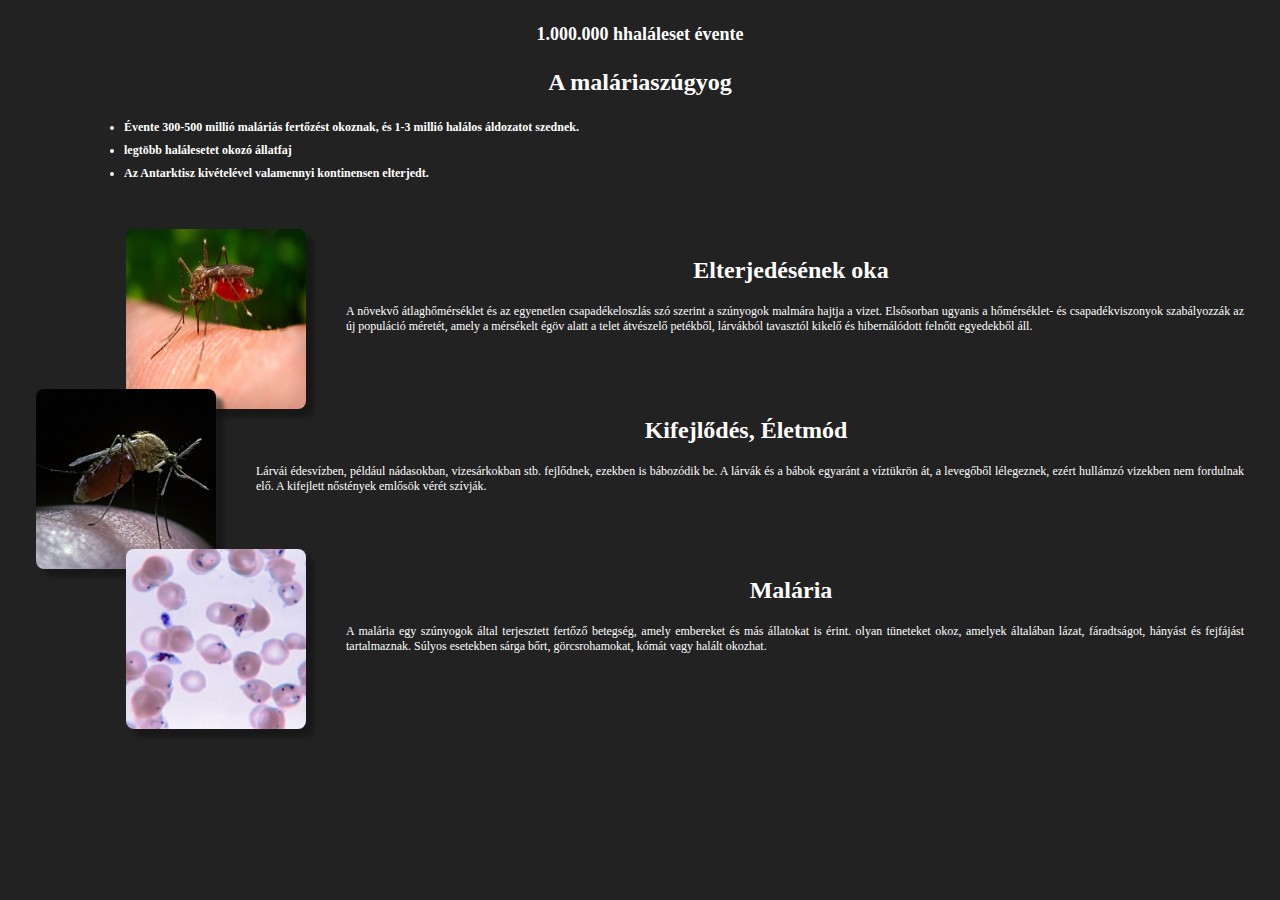
<file: 9.htm>
<!DOCTYPE html>
<html lang="hu">

<head>
	<meta charset="UTF-8">
    <link type='text/css' rel='stylesheet' href='./css/allat.css'>
    <meta name='robots' content='noindex'>
</head>


<body id='belso' style=' background-color: #222; '>


    <h1>1.000.000 hhaláleset évente</h1>

    <h2>A maláriaszúgyog</h2>

    <div id='lista'>

	<ul>
		<li>Évente 300-500 millió maláriás fertőzést okoznak, és 1-3 millió halálos áldozatot szednek.
		<li>legtöbb halálesetet okozó állatfaj
		<li> Az Antarktisz kivételével valamennyi kontinensen elterjedt.
	</ul>

	<div>
		<img src='kep/szunyog1.jpg'>
		<h2>Elterjedésének oka</h2>
		<p>
			A növekvő átlaghőmérséklet és az egyenetlen csapadékeloszlás szó szerint a szúnyogok malmára hajtja a vizet. Elsősorban ugyanis a hőmérséklet- és csapadékviszonyok szabályozzák az  új populáció méretét, amely a mérsékelt égöv alatt a telet átvészelő petékből, lárvákból tavasztól kikelő és hibernálódott felnőtt egyedekből áll.
		</p>
	</div>
	<div>
		<img src='kep/szunyog2.jpg'>
		<h2>Kifejlődés, Életmód</h2>
		<p>
			Lárvái édesvízben, például nádasokban, vizesárkokban stb. fejlődnek, ezekben is bábozódik be. A lárvák és a bábok egyaránt a víztükrön át, a levegőből lélegeznek, ezért hullámzó vizekben nem fordulnak elő. A kifejlett nőstények emlősök vérét szívják.
		</p>
	</div>
	<div>
		<img src='kep/szunyog3.jpg'>
		<h2>Malária</h2>
		<p>
			A malária egy szúnyogok által terjesztett fertőző betegség, amely embereket és más állatokat is érint.  olyan tüneteket okoz, amelyek általában lázat, fáradtságot, hányást és fejfájást tartalmaznak. Súlyos esetekben sárga bőrt, görcsrohamokat, kómát vagy halált okozhat.
		</p>
	</div>

    </div>

</body>

</html>
</file>
<file: css/allat.css>
/* * *  K�ls� keret form�z�sa  * * */


    body
    {
	font-family       :  Verdana             ;
	text-align        :  center              ;
    }

    div#keret
    {
	width             : 1116px               ;
    }

    div#keret h1
    {
	margin-bottom     :  0                   ;
	font-size         : 24px                 ;
	color             : #AA0000              ;
    }

    div#keret h2
    {
	margin            :  8px 0 24px 0        ;
	font-size         : 18px                 ;
	color             : #550000              ;
    }

    a
    {
	text-decoration   :  none                ;
    }

    .ful
    {
	float             :  left                ;
	width             :  120px               ;
	height            :   36px               ;
	margin            :  0 2px               ;
	border-radius     :  16px 16px 0 0       ;
	text-align        :  center              ;
	line-height       :  36px                ;
	vertical-align    :  middle              ;
	font-weight       :  bold                ;
	font-size         :  14px                ;
	color             :  #FFF                ;
    }

    iframe
    {
	border-radius     :  0 0 0 32px          ;  webkit-border-radius: 0 0 0 32px ;  -moz-border-radius: 0 0 0 32px ;
    }



/* * *  Bels� keret form�z�sa  * * */


    body#belso
    {
	margin            :  24px 36px 72px 36px ;
	padding           :  0px                 ;
	text-align        :  left                ;
	font-size         :  12px                ;
	color             :  #FFF                ;
    }

    body#belso h1
    {
	margin            :  24px                ;
	text-align        :  center              ;
	font-size         :  18px                ;
    }

    body#belso h2
    {
	text-align        :  center              ;
	font-size         :  24px                ;
    }



/* * *  Bels� keret: lista �s k�pek-bekezd�sek form�z�sa  * * */


    body#belso div#lista ul
    {
	text-align        :  justify             ;
	margin            :  24px 72px 48px 48px ;
	font-weight       :  bold                ; 
    }

    body#belso div#lista ul li
    {
	margin-bottom     :    8px               ; 
    }

    body#belso div#lista div:nth-child(odd) 
    {
	height            :  160px               ;
	margin-left       :    0px               ;
    }

    body#belso div#lista div:nth-child(even)  
    {
	height            :  160px               ;
	margin-left       :   90px               ;
    
    
    }

    body#belso div#lista div img
    {
	width             :  180px               ;
	height            :  180px               ;
	border-radius     :  8px                 ;
	box-shadow        :  8px 8px 4px #1118   ;
    }

    body#belso div#lista div h2
    {
	margin-top        : -156px               ;
	margin-left       :  212px               ;
    }

    body#belso div#lista div p
    {
	margin-left       :  220px               ;
	text-align        :  justify             ;
    }
</file>
